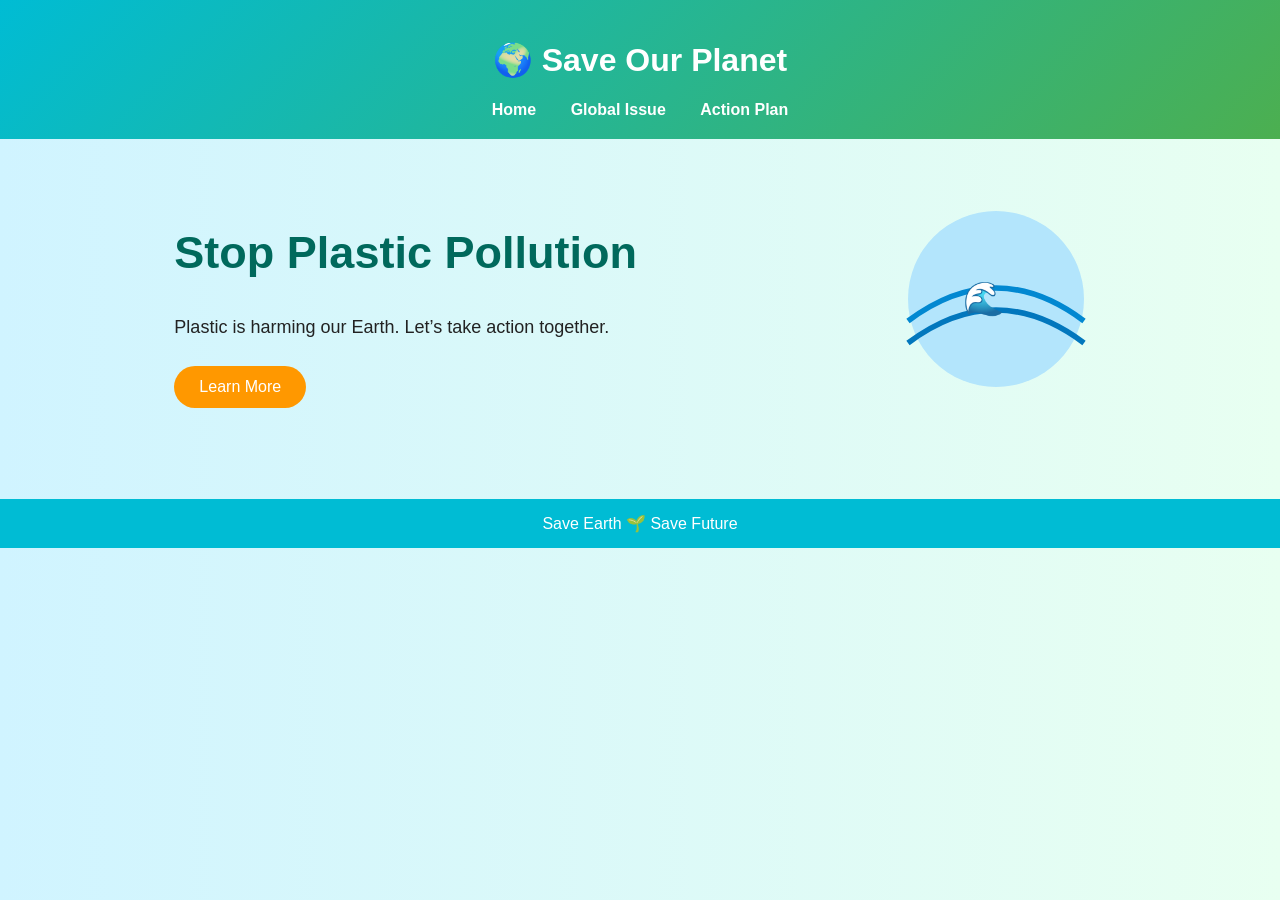
<file: index.html>
<!DOCTYPE html>
<html>
<head>
    <title>Plastic Pollution</title>
    <link rel="stylesheet" href="style.css">
</head>
<body>

<header>
    <h1>🌍 Save Our Planet</h1>
    <nav>
        <a href="index.html">Home</a>
        <a href="issue.html">Global Issue</a>
        <a href="action.html">Action Plan</a>
    </nav>
</header>

<section class="hero">

    <div>
        <h1>Stop Plastic Pollution</h1>
        <p>Plastic is harming our Earth. Let’s take action together.</p>
        <a class="btn" href="issue.html">Learn More</a>
    </div>

    <!-- 🌊 SIMPLE DRAWING (SVG) -->
    <svg width="220" height="220" viewBox="0 0 200 200">
        <circle cx="100" cy="100" r="80" fill="#b3e5fc"/>
        <path d="M20 120 Q100 60 180 120" stroke="#0288d1" stroke-width="5" fill="none"/>
        <path d="M20 140 Q100 80 180 140" stroke="#0277bd" stroke-width="5" fill="none"/>
        <text x="70" y="110" font-size="30">🌊</text>
    </svg>

</section>

<footer>
    Save Earth 🌱 Save Future
</footer>

</body>
</html>
</file>
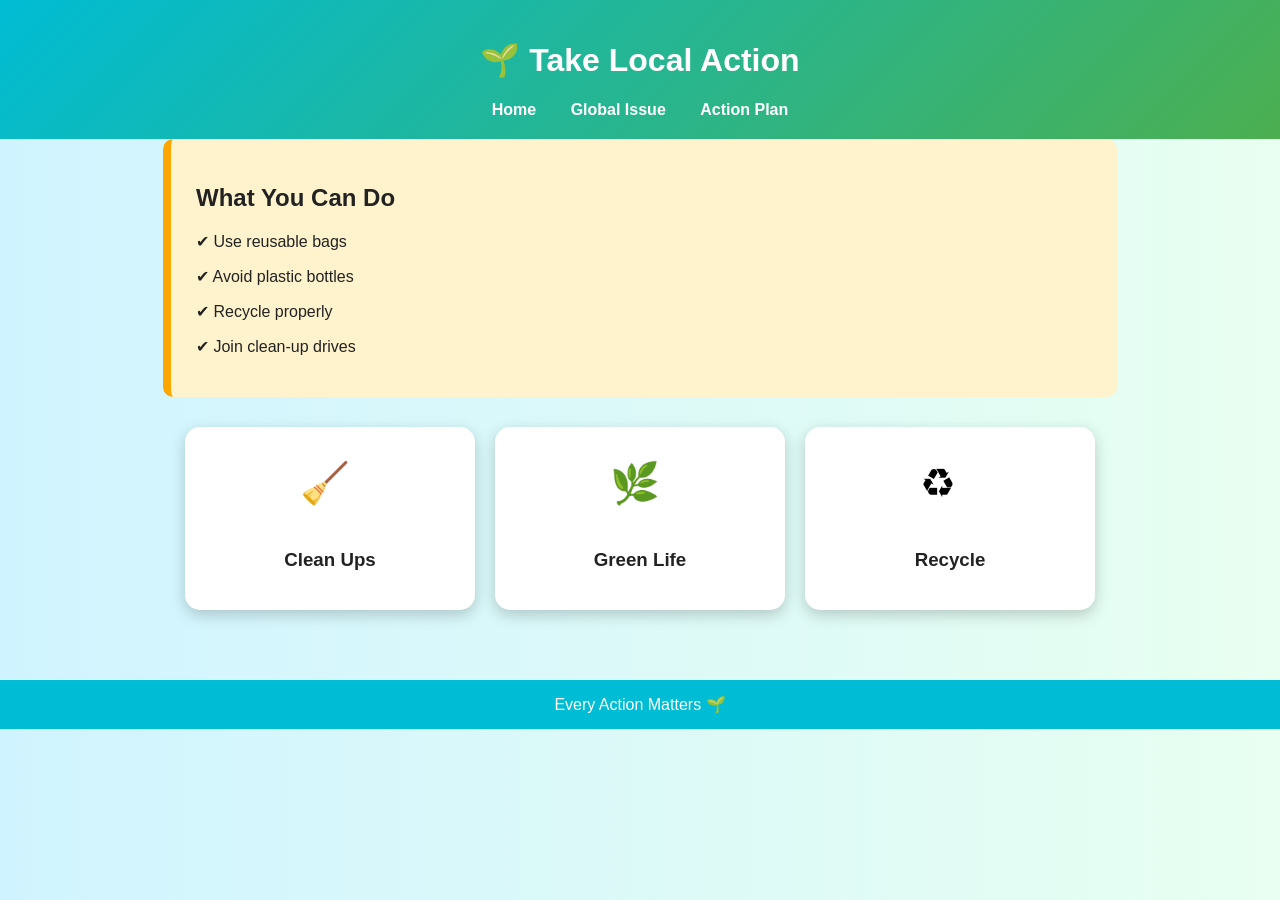
<file: action.html>
<!DOCTYPE html>
<html>
<head>
    <title>Action Plan</title>
    <link rel="stylesheet" href="style.css">
</head>
<body>

<header>
    <h1>🌱 Take Local Action</h1>
    <nav>
        <a href="index.html">Home</a>
        <a href="issue.html">Global Issue</a>
        <a href="action.html">Action Plan</a>
    </nav>
</header>

<div class="action">

    <h2>What You Can Do</h2>

    <p>✔ Use reusable bags</p>
    <p>✔ Avoid plastic bottles</p>
    <p>✔ Recycle properly</p>
    <p>✔ Join clean-up drives</p>

</div>

<div class="container">

    <div class="card">
        <svg width="80" height="80">
            <text x="10" y="50" font-size="40">🧹</text>
        </svg>
        <h3>Clean Ups</h3>
    </div>

    <div class="card">
        <svg width="80" height="80">
            <text x="10" y="50" font-size="40">🌿</text>
        </svg>
        <h3>Green Life</h3>
    </div>

    <div class="card">
        <svg width="80" height="80">
            <text x="10" y="50" font-size="40">♻</text>
        </svg>
        <h3>Recycle</h3>
    </div>

</div>

<footer>
    Every Action Matters 🌱
</footer>

</body>
</html>
</file>
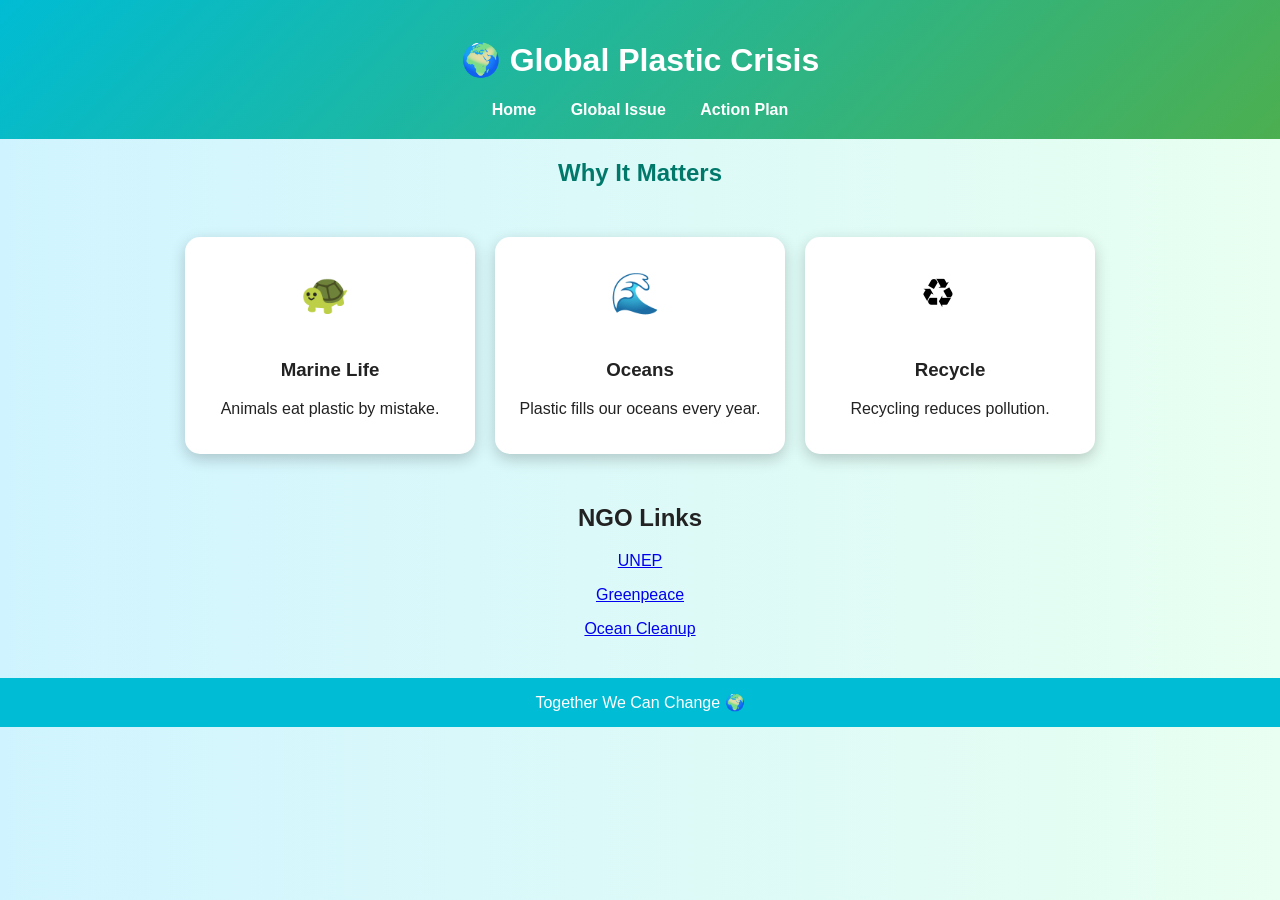
<file: issue.html>
<!DOCTYPE html>
<html>
<head>
    <title>Global Issue</title>
    <link rel="stylesheet" href="style.css">
</head>
<body>

<header>
    <h1>🌍 Global Plastic Crisis</h1>
    <nav>
        <a href="index.html">Home</a>
        <a href="issue.html">Global Issue</a>
        <a href="action.html">Action Plan</a>
    </nav>
</header>

<h2 style="text-align:center;color:#00796b;">Why It Matters</h2>

<div class="container">

    <div class="card">
        <svg width="80" height="80">
            <text x="10" y="50" font-size="40">🐢</text>
        </svg>
        <h3>Marine Life</h3>
        <p>Animals eat plastic by mistake.</p>
    </div>

    <div class="card">
        <svg width="80" height="80">
            <text x="10" y="50" font-size="40">🌊</text>
        </svg>
        <h3>Oceans</h3>
        <p>Plastic fills our oceans every year.</p>
    </div>

    <div class="card">
        <svg width="80" height="80">
            <text x="10" y="50" font-size="40">♻</text>
        </svg>
        <h3>Recycle</h3>
        <p>Recycling reduces pollution.</p>
    </div>

</div>

<h2 style="text-align:center;">NGO Links</h2>

<div style="text-align:center;">
    <p><a href="https://www.unep.org">UNEP</a></p>
    <p><a href="https://www.greenpeace.org">Greenpeace</a></p>
    <p><a href="https://theoceancleanup.com">Ocean Cleanup</a></p>
</div>

<footer>
    Together We Can Change 🌍
</footer>

</body>
</html>
</file>
<file: style.css>
body{
    margin:0;
    font-family: Arial, sans-serif;
    background: linear-gradient(to right, #d0f4ff, #e8fff1);
    color:#222;
}

/* HEADER */
header{
    background: linear-gradient(135deg,#00bcd4,#4caf50);
    padding:20px;
    text-align:center;
    color:white;
}

nav a{
    color:white;
    text-decoration:none;
    margin:15px;
    font-weight:bold;
}

nav a:hover{
    color:yellow;
}

/* HERO SECTION */
.hero{
    display:flex;
    justify-content:space-around;
    align-items:center;
    padding:50px;
}

.hero h1{
    font-size:45px;
    color:#00695c;
}

.hero p{
    font-size:18px;
}

.btn{
    padding:12px 25px;
    background:#ff9800;
    color:white;
    text-decoration:none;
    border-radius:30px;
    display:inline-block;
    margin-top:10px;
}

.btn:hover{
    background:#ff5722;
}

/* CARDS */
.container{
    display:flex;
    justify-content:center;
    gap:20px;
    padding:30px;
    flex-wrap:wrap;
}

.card{
    background:white;
    padding:20px;
    width:250px;
    border-radius:15px;
    box-shadow:0 5px 15px rgba(0,0,0,0.2);
    text-align:center;
    transition:0.3s;
}

.card:hover{
    transform:scale(1.05);
}

/* ACTION BOX */
.action{
    width:70%;
    margin:auto;
    background:#fff3cd;
    padding:25px;
    border-left:8px solid orange;
    border-radius:10px;
}

/* FOOTER */
footer{
    text-align:center;
    padding:15px;
    background:#00bcd4;
    color:white;
    margin-top:40px;
}
</file>
